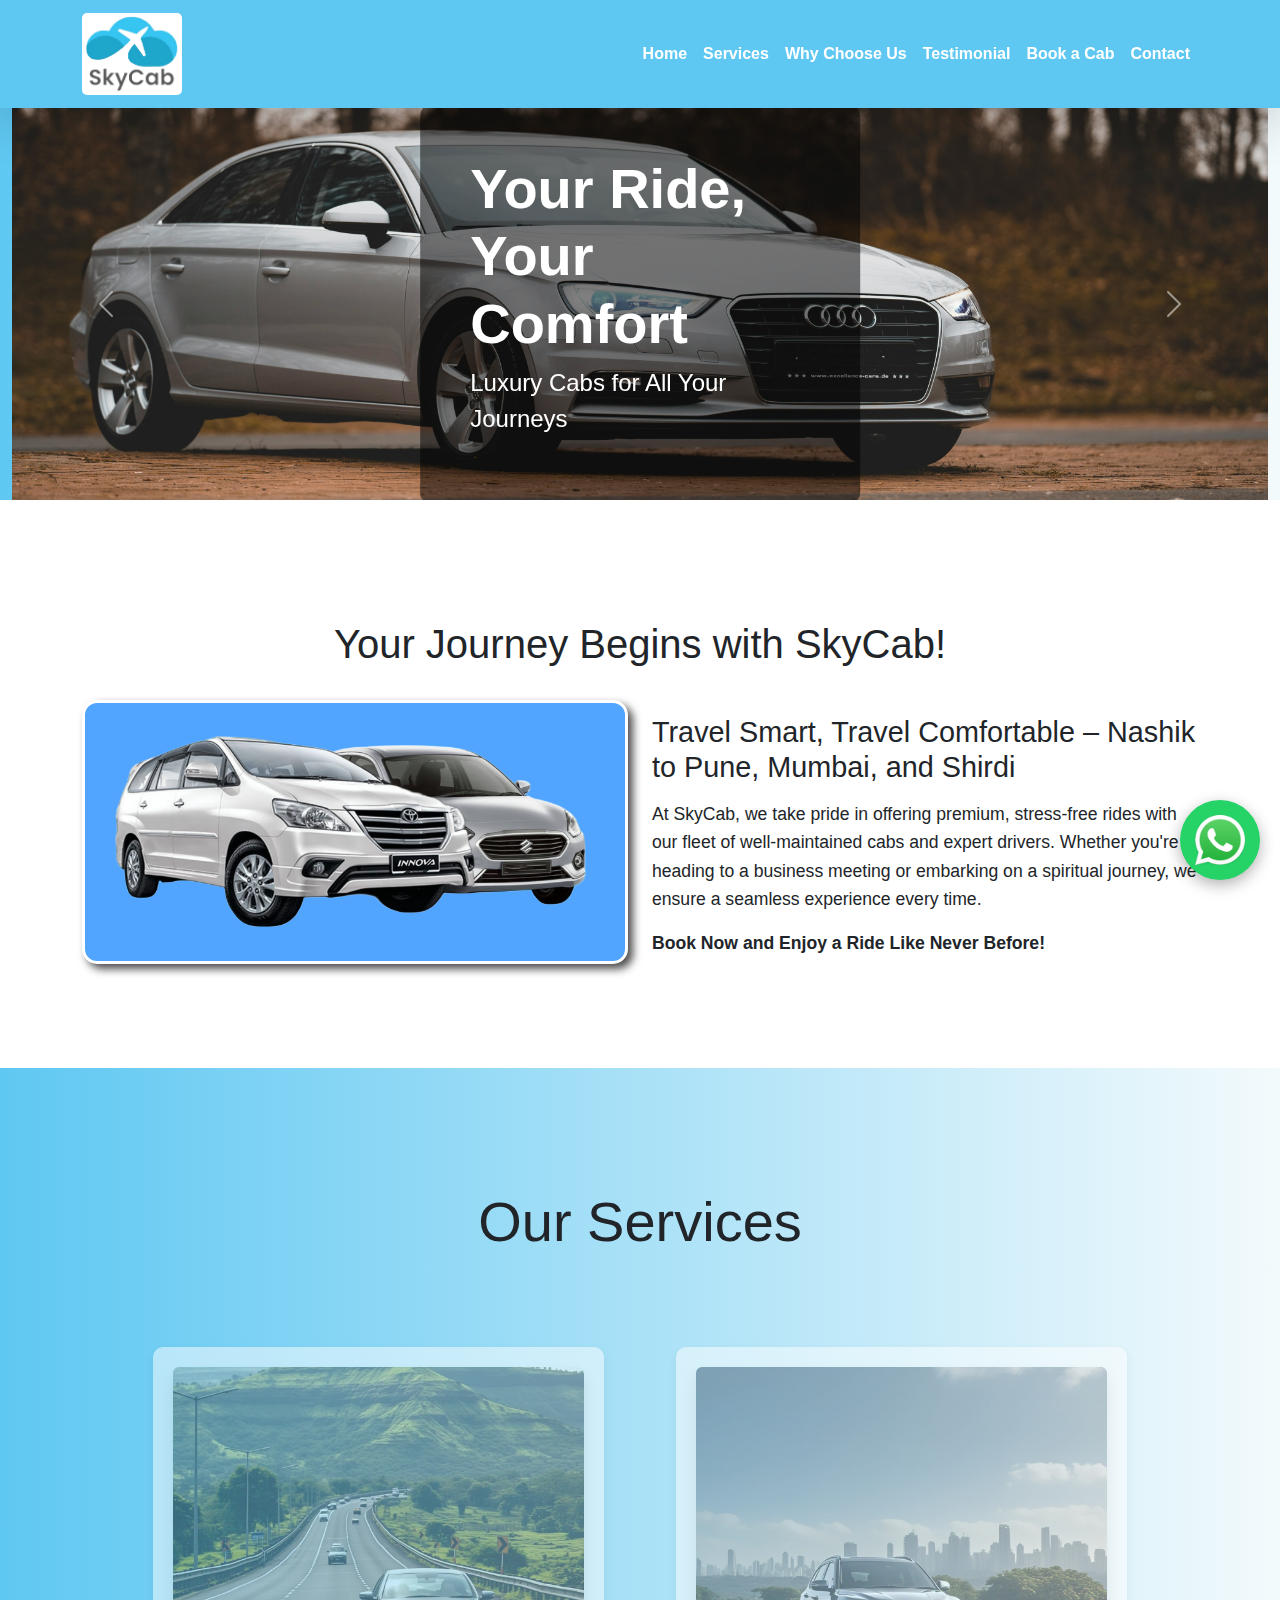
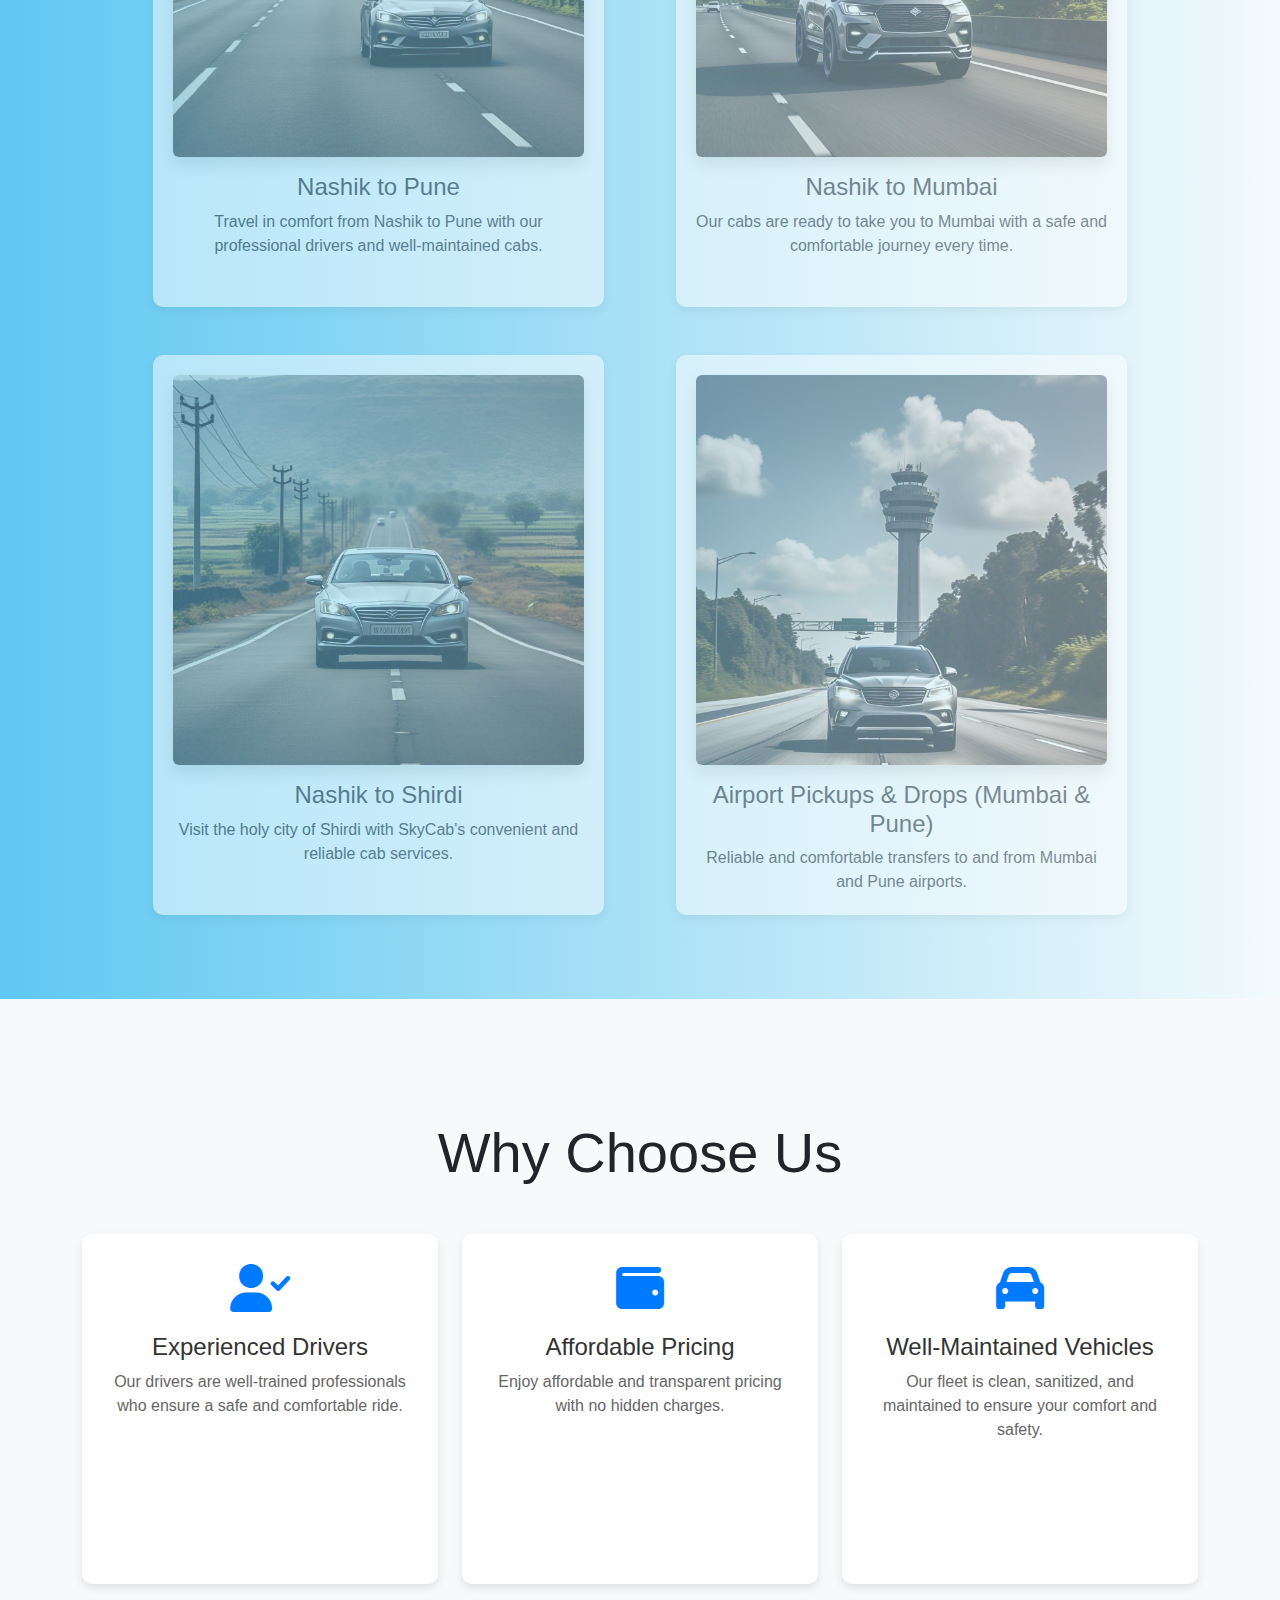
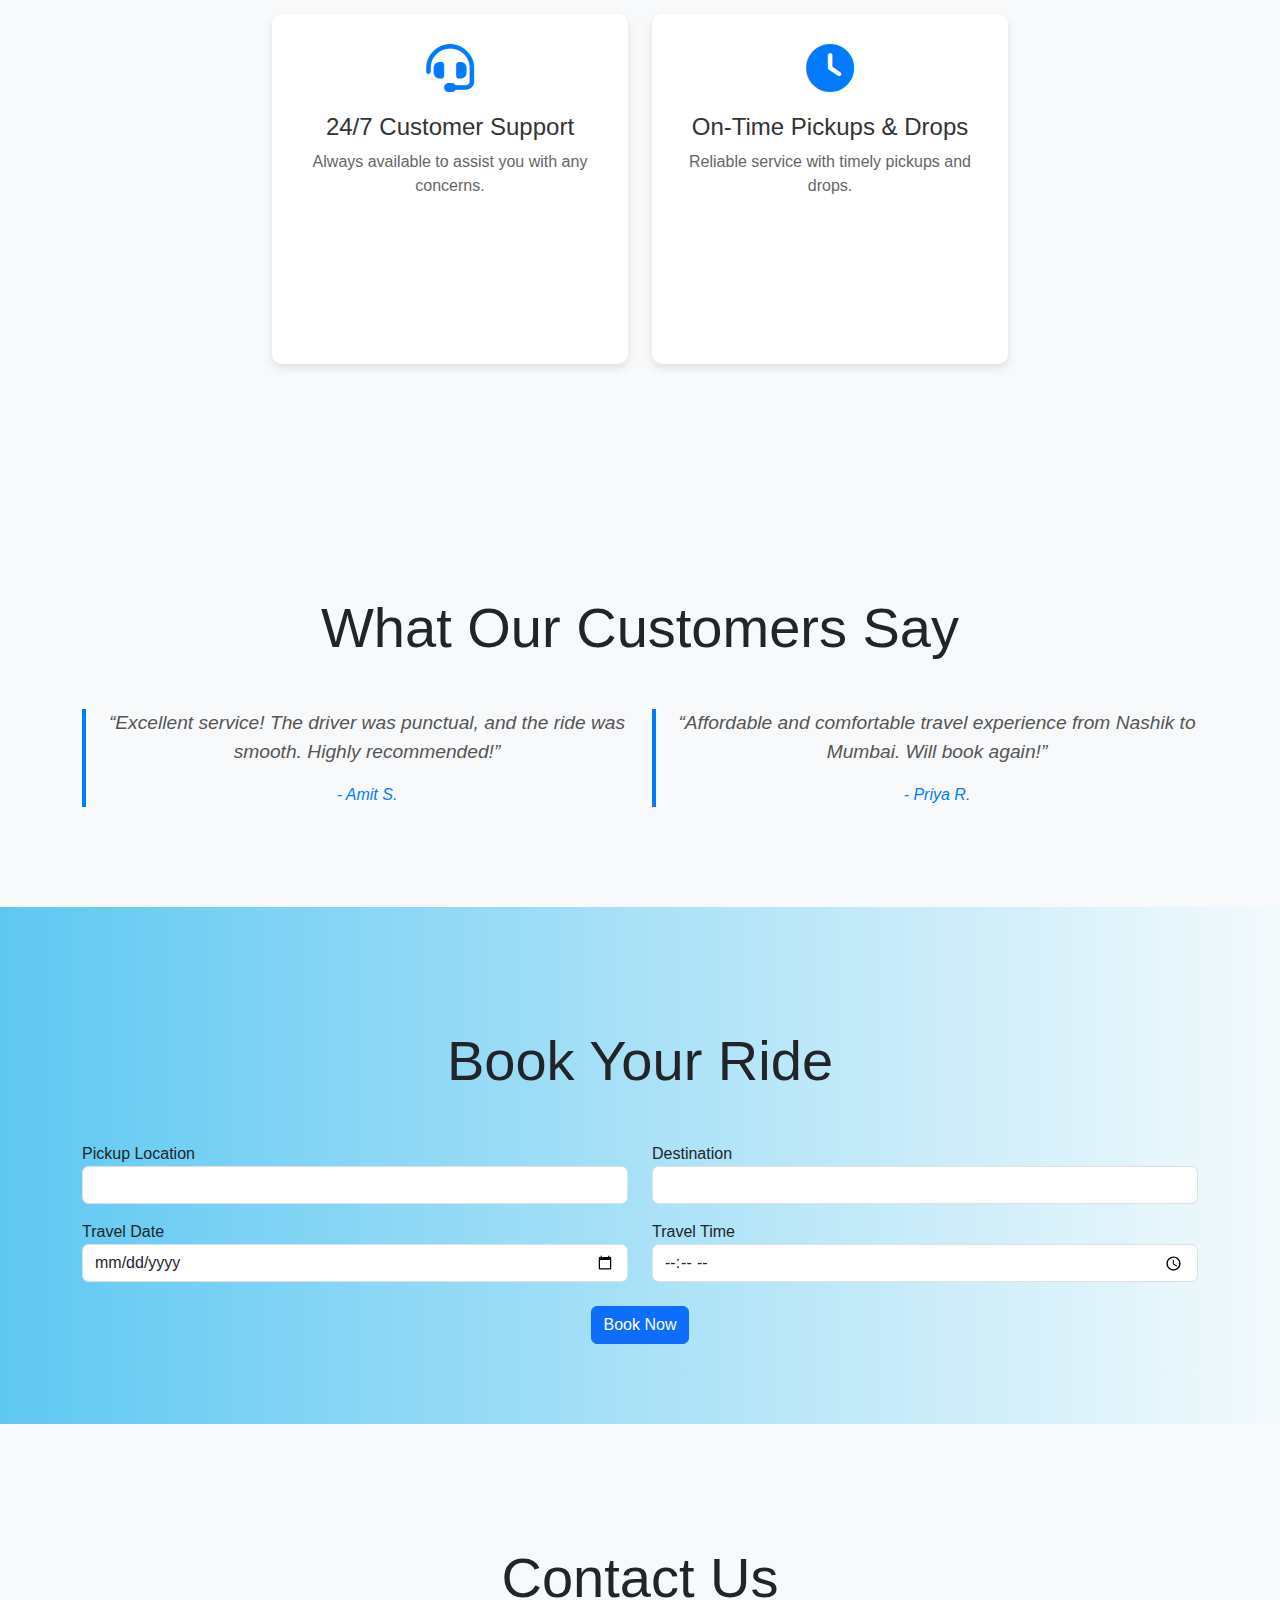
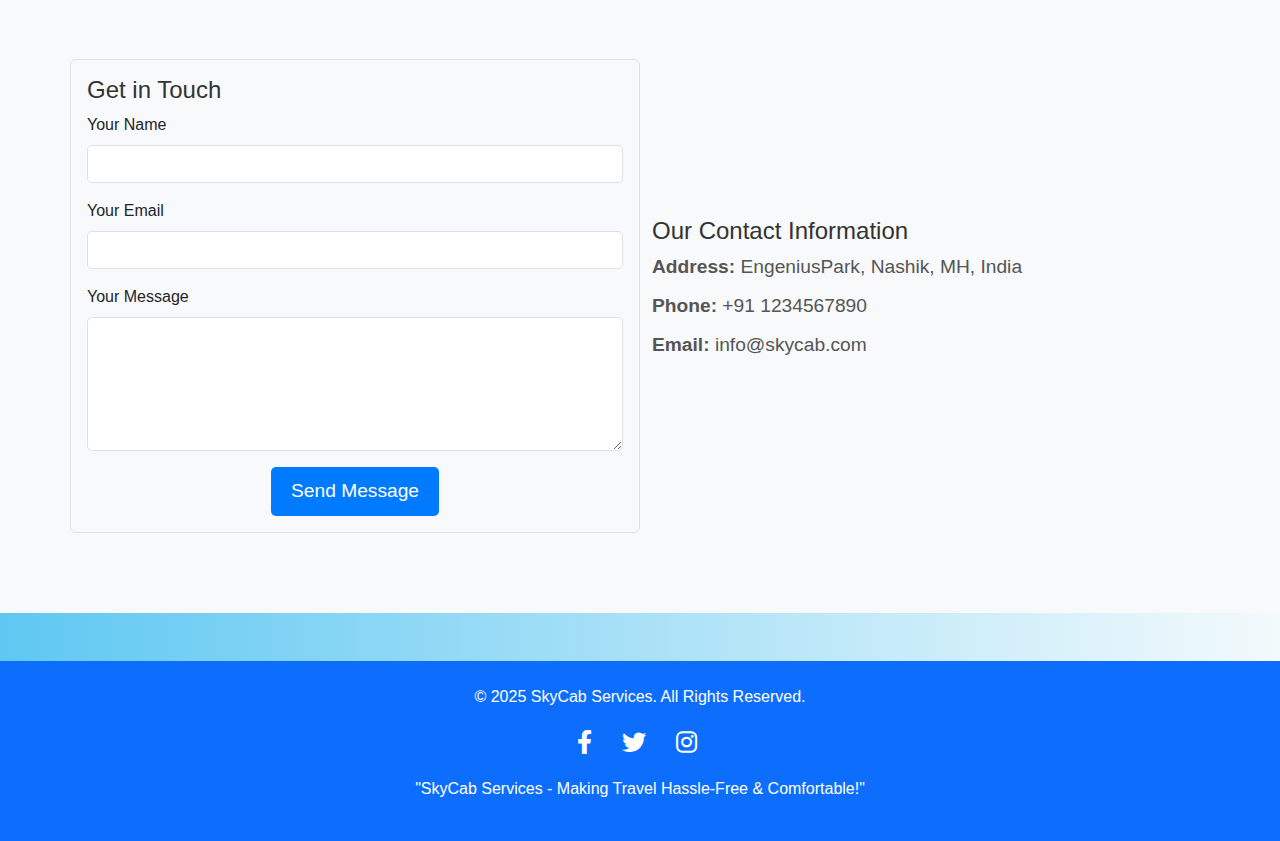
<file: index.html>
<!DOCTYPE html>
<html lang="en">
<head>
    <meta charset="UTF-8">
    <meta name="viewport" content="width=device-width, initial-scale=1.0">
    <link href="https://cdn.jsdelivr.net/npm/bootstrap@5.3.3/dist/css/bootstrap.min.css" rel="stylesheet">
    <link href="css/style.css" rel="stylesheet">
    <link href="https://cdnjs.cloudflare.com/ajax/libs/font-awesome/6.0.0-beta3/css/all.min.css" rel="stylesheet">

    <title>SkyCab</title>
</head>
<body>


    <nav class="navbar navbar-expand-lg navbar-dark sticky-top shadow-lg" id="navbar">
        <div class="container">
            <a href="/" class="navbar-brand">
                <img src="img/logo.png" alt="SkyCab Logo" class="navbar-logo">
            </a>
            <button class="navbar-toggler" type="button" data-bs-toggle="collapse" data-bs-target="#navbarNav" aria-controls="navbarNav" aria-expanded="false" aria-label="Toggle navigation">
                <span class="navbar-toggler-icon"></span>
            </button>
            <div class="collapse navbar-collapse" id="navbarNav">
                <ul class="navbar-nav ms-auto">
                    <li class="nav-item"><a href="#home" class="nav-link">Home</a></li>
                    <li class="nav-item"><a href="#services" class="nav-link">Services</a></li>
                    <li class="nav-item"><a href="#whychooseus" class="nav-link">Why Choose Us</a></li>
                    <li class="nav-item"><a href="#testmonial" class="nav-link">Testimonial</a></li>
                    <li class="nav-item"><a href="#bookacab" class="nav-link">Book a Cab</a></li>
                    <li class="nav-item"><a href="#contact" class="nav-link">Contact</a></li>
                </ul>
            </div>
        </div>
    </nav>
    

    <section id="carousel" class="container-fluid">
        <div id="carouselslider" class="carousel slide" data-bs-ride="carousel" data-bs-interval="3000">
            <div class="carousel-inner">
                <div class="carousel-item active">
                    <div class="carousel-image-container" data-bs-slide="next">
                        <img src="img/car1.jpg" class="d-block w-100" alt="Car 1">
                        <div class="carousel-caption ">
                            <div class="carousel-caption-content">
                                <h5>Your Ride, Your Comfort</h5>
                                <p>Luxury Cabs for All Your Journeys</p>
                            </div>
                        </div>
                    </div>
                </div>
                <div class="carousel-item">
                    <div class="carousel-image-container" data-bs-slide="next">
                        <img src="img/car2.jpg" class="d-block w-100" alt="Car 2">
                        <div class="carousel-caption ">
                            <div class="carousel-caption-content">
                                <h5>Explore New Destinations</h5>
                                <p>Travel in Style from Nashik to Mumbai, Pune, Shirdi</p>
                            </div>
                        </div>
                    </div>
                </div>
                <div class="carousel-item">
                    <div class="carousel-image-container" data-bs-slide="next">
                        <img src="img/car3.jpg" class="d-block w-100" alt="Car 3">
                        <div class="carousel-caption">
                            <div class="carousel-caption-content">
                                <h5>On-Time, Every Time</h5>
                                <p>Reliable Service at Your Doorstep</p>
                            </div>
                        </div>
                    </div>
                </div>
                <div class="carousel-item">
                    <div class="carousel-image-container" data-bs-slide="next">
                        <img src="img/car4.jpg" class="d-block w-100" alt="Car 4">
                        <div class="carousel-caption ">
                            <div class="carousel-caption-content">
                                <h5>Ready for Your Next Adventure?</h5>
                                <p>Book Your Cab Today and Start Exploring</p>
                            </div>
                        </div>
                    </div>
                </div>
            </div>
    
            <!-- Carousel Controls -->
            <button class="carousel-control-prev" type="button" data-bs-target="#carouselslider" data-bs-slide="prev">
                <span class="carousel-control-prev-icon" aria-hidden="true"></span>
                <span class="visually-hidden">Previous</span>
            </button>
            <button class="carousel-control-next" type="button" data-bs-target="#carouselslider" data-bs-slide="next">
                <span class="carousel-control-next-icon" aria-hidden="true"></span>
                <span class="visually-hidden">Next</span>
            </button>
        </div>
    </section>
    
    
    
    

    

    <section id="home" class="container-fluid text-dark">
        <div class="container">
            <h1 class="text-center display-4">Your Journey Begins with SkyCab!</h1>
            <div class="row d-flex justify-content-center align-items-center">
                <div class="col-lg-6 mb-4">
                    <img src="img/car.png" alt="SkyCab" class="img-fluid">
                </div>
                <div class="col-lg-6">
                    <h2>Travel Smart, Travel Comfortable – Nashik to Pune, Mumbai, and Shirdi</h2>
                    <p>At SkyCab, we take pride in offering premium, stress-free rides with our fleet of well-maintained cabs and expert drivers. Whether you're heading to a business meeting or embarking on a spiritual journey, we ensure a seamless experience every time.</p>
                    <p><strong>Book Now and Enjoy a Ride Like Never Before!</strong></p>
                </div>
            </div>
        </div>
    </section>
    
    
    <section id="services" class="container-fluid">
        <div class="container text-center">
            <h2 class="display-4 mb-5">Our Services</h2>
            <div class="row justify-content-center">
                <!-- Service Card 1 -->
                <div class="col-lg-5 col-md-5 col-sm-6 m-4">
                    <div class="service-card">
                        <img src="img/Pune.jpg" alt="Nashik to Pune" class="img-fluid rounded shadow mb-3">
                        <h4>Nashik to Pune</h4>
                        <p>Travel in comfort from Nashik to Pune with our professional drivers and well-maintained cabs.</p>
                    </div>
                </div>
                <!-- Service Card 2 -->
                <div class="col-lg-5 col-md-5 col-sm-6 m-4">
                    <div class="service-card">
                        <img src="img/Mumbai.jpg" alt="Nashik to Mumbai" class="img-fluid rounded shadow mb-3">
                        <h4>Nashik to Mumbai</h4>
                        <p>Our cabs are ready to take you to Mumbai with a safe and comfortable journey every time.</p>
                    </div>
                </div>
                <!-- Service Card 3 -->
                <div class="col-lg-5 col-md-5 col-sm-6 m-4">
                    <div class="service-card">
                        <img src="img/Shirdi.jpg" alt="Nashik to Shirdi" class="img-fluid rounded shadow mb-3">
                        <h4>Nashik to Shirdi</h4>
                        <p>Visit the holy city of Shirdi with SkyCab's convenient and reliable cab services.</p>
                    </div>
                </div>
                <!-- Service Card 4 -->
                <div class="col-lg-5 col-md-5 col-sm-6 m-4">
                    <div class="service-card">
                        <img src="img/Airport.jpg" alt="Airport PickUp" class="img-fluid rounded shadow mb-3">
                        <h4>Airport Pickups & Drops (Mumbai & Pune)</h4>
                        <p>Reliable and comfortable transfers to and from Mumbai and Pune airports.</p>
                    </div>
                </div>
            </div>
        </div>
    </section>
    
    
    

    <section id="whychooseus" class="container-fluid bg-light">
        <div class="container text-center">
            <h2 class="display-4 mb-5">Why Choose Us</h2>
            <div class="row">
                <div class="col-md-4">
                    <div class="feature-icon">
                        <i class="fas fa-user-check"></i>
                        <h4>Experienced Drivers</h4>
                        <p>Our drivers are well-trained professionals who ensure a safe and comfortable ride.</p>
                    </div>
                </div>
                <div class="col-md-4">
                    <div class="feature-icon">
                        <i class="fa fa-wallet"></i>
                        <h4>Affordable Pricing</h4>
                        <p>Enjoy affordable and transparent pricing with no hidden charges.</p>
                    </div>
                </div>
                <div class="col-md-4">
                    <div class="feature-icon">
                        <i class="fas fa-car"></i>
                        <h4>Well-Maintained Vehicles</h4>
                        <p>Our fleet is clean, sanitized, and maintained to ensure your comfort and safety.</p>
                    </div>
                </div>
            </div>

            
            <div class="row justify-content-center">
                <div class="col-md-4">
                    <div class="feature-icon">
                        <i class="fas fa-headset"></i>
                        <h4>24/7 Customer Support</h4>
                        <p>Always available to assist you with any concerns.</p>
                    </div>
                </div>
                <div class="col-md-4">
                    <div class="feature-icon">
                        <i class="fas fa-clock"></i>
                        <h4>On-Time Pickups & Drops</h4>
                        <p>Reliable service with timely pickups and drops.</p>
                    </div>
                </div>
            </div>
        </div>
    </section>
    

    <section id="testmonial" class="container-fluid bg-light">
        <div class="container text-center">
            <h2 class="display-4 mb-5">What Our Customers Say</h2>
            <div class="row">
                <div class="col-md-6">
                    <div class="testimonial">
                        <blockquote>
                            <p>“Excellent service! The driver was punctual, and the ride was smooth. Highly recommended!”</p>
                            <footer>- Amit S.</footer>
                        </blockquote>
                    </div>
                </div>
                <div class="col-md-6">
                    <div class="testimonial">
                        <blockquote>
                            <p>“Affordable and comfortable travel experience from Nashik to Mumbai. Will book again!”</p>
                            <footer>- Priya R.</footer>
                        </blockquote>
                    </div>
                </div>
            </div>
        </div>
    </section>

    <a href="https://wa.me/9594023995" target="_blank" class="whatsapp-button">
    <img src="img/whatsapp.png" alt="WhatsApp" class="img-fluid">
</a>

<section id="bookacab" class="container-fluid">
    <div class="container">
        <h2 class="display-4 text-center mb-5">Book Your Ride</h2>
        <form action="book-ride.php" method="post">
            <div class="row">
                <div class="col-md-6">
                    <label for="pickup">Pickup Location</label>
                    <input type="text" id="pickup" name="pickup" class="form-control" required>
                </div>
                <div class="col-md-6">
                    <label for="destination">Destination</label>
                    <input type="text" id="destination" name="destination" class="form-control" required>
                </div>
            </div>
            <div class="row mt-3">
                <div class="col-md-6">
                    <label for="date">Travel Date</label>
                    <input type="date" id="date" name="date" class="form-control" required>
                </div>
                <div class="col-md-6">
                    <label for="time">Travel Time</label>
                    <input type="time" id="time" name="time" class="form-control" required>
                </div>
            </div>
            <div class="text-center mt-4">
                <button type="submit" class="btn btn-primary">Book Now</button>
            </div>
        </form>
    </div>
</section>

<section id="contact" class="container-fluid bg-light">
    <div class="container">
        <h2 class="display-4 text-center mb-5">Contact Us</h2>
        <div class="row d-flex align-items-center">
            <!-- Contact Form -->
            <div class="col-md-6 p-3  border rounded">
                <h4>Get in Touch</h4>
                <form action="submit-contact.php" method="POST">
                    <div class="mb-3">
                        <label for="name" class="form-label">Your Name</label>
                        <input type="text" id="name" name="name" class="form-control" required>
                    </div>
                    <div class="mb-3">
                        <label for="email" class="form-label">Your Email</label>
                        <input type="email" id="email" name="email" class="form-control" required>
                    </div>
                    <div class="mb-3">
                        <label for="message" class="form-label">Your Message</label>
                        <textarea id="message" name="message" class="form-control" rows="5" required></textarea>
                    </div>
                    <div class="text-center">
                        <button type="submit" class="btn btn-primary">Send Message</button>
                    </div>
                </form>
            </div>
            <!-- Contact Details -->
            <div class="col-md-6">
                <h4>Our Contact Information</h4>
                <ul class="list-unstyled">
                    <li><strong>Address:</strong> EngeniusPark, Nashik, MH, India</li>
                    <li><strong>Phone:</strong> +91 1234567890</li>
                    <li><strong>Email:</strong> info@skycab.com</li>
                </ul>
            </div>
        </div>
    </div>
</section>

<footer class="bg-primary text-white py-4 mt-5">
    <div class="container text-center">
        <p>&copy; 2025 SkyCab Services. All Rights Reserved.</p>
        <div class="social-icons">
            <a href="#" class="text-white me-3"><i class="fab fa-facebook-f"></i></a>
            <a href="#" class="text-white me-3"><i class="fab fa-twitter"></i></a>
            <a href="#" class="text-white me-3"><i class="fab fa-instagram"></i></a>
        </div>
        <p class="mt-3">"SkyCab Services - Making Travel Hassle-Free & Comfortable!"</p>
    </div>
</footer>

    <script src="https://cdn.jsdelivr.net/npm/@popperjs/core@2.11.6/dist/umd/popper.min.js"></script>
    <script src="https://cdn.jsdelivr.net/npm/bootstrap@5.3.3/dist/js/bootstrap.min.js"></script>
        
</body>
</html>
</file>
<file: css/style.css>
body {
    background: linear-gradient(to right, rgb(95, 200, 242), rgb(243, 250, 252));
    font-family: 'Arial', sans-serif;
}

.navbar {
    background: rgb(95, 200, 242);
    transition: background-color 0.3s ease-in-out, box-shadow 0.3s ease-in-out;
}

.navbar img.navbar-logo {
    width: 100px; /* Adjust logo size */
    transition: width 0.3s ease-in-out;
    border-radius: 5px;
    background: white;
}

.navbar-nav .nav-link {
    color: white;
    font-weight: 600;
    transition: all 0.3s ease;
    position: relative;
}

.navbar-nav .nav-link:hover {
    color: #ffed00; /* Highlight color on hover */
    transform: scale(1.1);
}

.navbar-nav .nav-link:hover::after {
    content: '';
    position: absolute;
    width: 100%;
    height: 2px;
    background-color: #ffed00;
    bottom: 0;
    left: 0;
    transform: scaleX(0);
    transition: transform 0.3s ease;
}

.navbar-nav .nav-link:hover::after {
    transform: scaleX(1); /* Underline effect on hover */
}

.navbar.sticky-top {
    position: sticky;
    top: 0;
    z-index: 10;
    transition: background-color 0.3s ease-in-out;
}

.navbar-toggler-icon {
    background-color: rgb(0, 156, 246);
}

/* Navbar collapse for mobile */
.navbar-nav {
    text-align: center;
}

/* Change logo size when screen is smaller */
@media (max-width: 576px) {
    .navbar-logo {
        width: 80px; /* Smaller logo for small screens */
    }

    .navbar-nav {
        font-size: 1rem; /* Smaller font size for small screens */
    }
}

.carousel-image-container {
    position: relative;
}

.carousel-caption {
    position: absolute;
    top: 50%;
    left: 50%; /* Keeps the text towards the right side of the image */
    transform: translateY(-50%) translateX(-50%); /* Vertically centers the text */
    animation: fadeIn 1s ease-out forwards;
    color: white;
    background-color: rgba(0, 0, 0, 0.5);
    padding: 50px;
    border-radius: 10px;
    text-align: left; /* Align text to the left within the box */
    max-width: fit-content;
    max-height: fit-content;
}

@keyframes fadeIn {
    0% {
        opacity: 0;
        transform: translateY(5px);
    }
    100% {
        opacity: 1;
        transform: translateY(50);
    }
}

.carousel-caption-content {
    display: flex;
    flex-direction: column;
    justify-content: center;
}

.carousel-caption h5 {
    font-size: 3.5rem;
    font-weight: bold;
}

.carousel-caption p {
    font-size: 1.5rem;
}

.carousel-image-container img {
    width: 100%;
    height: auto;
}

@media (max-width: 1200px) {
    .carousel-caption {
        max-width: 50%; /* Reduce max-width for larger screens (but not small screens) */
        right: 5%; /* Adjust right for larger screens */
    }

    .carousel-caption h5 {
        font-size: 1.8rem; /* Slightly smaller font for medium screens */
    }

    .carousel-caption p {
        font-size: 1.1rem; /* Adjust subtitle font for medium screens */
    }
}

/* Adjust for tablets and below (screen width 768px or smaller) */
@media (max-width: 768px) {
    .carousel-caption {
        max-width: 60%; /* Even smaller max-width for medium-sized devices */
        right: 3%; /* Adjust right for better alignment */
    }

    .carousel-caption h5 {
        font-size: 1.6rem; /* Adjust font size for tablets */
    }

    .carousel-caption p {
        font-size: 1rem; /* Adjust subtitle font size for tablets */
    }
}

/* For mobile screens (screen width 576px or smaller) */
@media (max-width: 576px) {
    .carousel-caption {
        max-width: 80%; /* Even smaller max-width for smaller screens */
        right: 3%;
        padding: 15px; /* Adjust padding for mobile */
    }

    .carousel-caption h5 {
        font-size: 1.1rem; /* Adjust font size for smaller mobile screens */
    }

    .carousel-caption p {
        font-size: 0.7rem; /* Adjust subtitle font size for mobile screens */
    }
}

/* Styles for the home section */
#home {
    padding-top: 120px;
    padding-bottom: 5rem;
    background-color: #ffffff;
}

#home h1 {
    font-size: 2.5rem;
    margin-bottom: 2rem;
}

#home .col-lg-6 .img-fluid {
    border: 3px solid #fff;
    border-radius: 15px;
    background: #51a5ff;
    box-shadow: 5px 5px 8px rgba(0, 0, 0, 0.7);
}

#home h2 {
    font-size: 1.8rem;
    margin-bottom: 1rem;
}

#home p {
    font-size: 1.1rem;
    line-height: 1.6;
}


@keyframes float {
    0% { transform: translateY(0); }
    50% { transform: translateY(20px); }
    100% { transform: translateY(0); }
}

#home {
    animation: float 5s ease-in-out infinite;
}


/* Responsive adjustments */
@media (max-width: 768px) {
    #home h1 {
        font-size: 2rem; /* Smaller heading for smaller screens */
    }

    #home h2 {
        font-size: 1.6rem; /* Adjust subheading size for smaller screens */
    }

    #home p {
        font-size: 1rem; /* Adjust paragraph font size */
    }
}

@media (max-width: 576px) {
    #home h1 {
        font-size: 1.8rem; /* Smaller heading for mobile */
    }

    #home h2 {
        font-size: 1.4rem; /* Adjust subheading size */
    }

    #home p {
        font-size: 0.95rem; /* Adjust paragraph font size */
    }
}

#services {
    padding-top: 120px;
    padding-bottom: 5rem;
}

/* Service Cards Style */
.service-card {
    background-color: #fff;
    padding: 20px;
    border-radius: 10px;
    box-shadow: 0 4px 8px rgba(0, 0, 0, 0.1);
    text-align: center;
    height: fit-content;
    opacity: 0.5;
    transform: translateY(20px); /* Slide from bottom */
    transition: transform 0.4s ease, opacity 0.6s ease; /* Smooth transition */
}


.service-card:hover {
    background: linear-gradient(45deg, #ffed00, #ffedcf); /* Add a gradient on hover */
    box-shadow: 10px 15px 20px rgba(0, 0, 0, 0.7);
    transform: translateY(-10px); /* Subtle lift effect */
}

/* Animation Keyframes */
@keyframes fadeInUp {
    0% {
        opacity: 0.5;
        transform: translateY(20px);
    }
    100% {
        opacity: 1;
        transform: translateY(0);
    }
}

/* Add animation on scroll for each service card */
.service-card.in-view {
    animation: fadeInUp 1s ease-out forwards;
    animation-delay: 0.2s; /* Add a delay to the animation */
}

/* Optional: Delays for individual cards to stagger the effect */
.service-card:nth-child(1) {
    animation-delay: 0.2s;
}
.service-card:nth-child(2) {
    animation-delay: 0.4s;
}
.service-card:nth-child(3) {
    animation-delay: 0.6s;
}
.service-card:nth-child(4) {
    animation-delay: 0.8s;
}

/* Trigger the animation when the section is hovered */
#services:hover .service-card {
    opacity: 1;
    transform: translateY(0);
    animation: fadeInUp 2s ease-out forwards;
}

@media (max-width: 1400px) {
    .service-card {
        height: 560px;
    }
}
@media (max-width: 768px) {
    .service-card {
        height: 420px;
    }
}
@media (max-width: 576px) {
    .service-card {
        height: 590px;
    }
}

#whychooseus {
    padding-top: 120px;
    padding-bottom: 5rem;
    background-image: url('../img/whychooseus.jpg');
    background-attachment: fixed; /* Parallax effect */
    background-size: cover;
    background-position: center;
    
}


.feature-icon {
    background-color: #fff;
    padding: 30px;
    border-radius: 10px;
    box-shadow: 0 4px 8px rgba(0, 0, 0, 0.1);
    margin-bottom: 30px;
    text-align: center;
}

.feature-icon i {
    font-size: 3rem;
    color: #007bff;
}

.feature-icon h4 {
    font-size: 1.5rem;
    margin-top: 20px;
    color: #333;
}

.feature-icon p {
    font-size: 1rem;
    color: #666;
}

@media (max-width: 1400px) {
    .feature-icon {
        height: 350px;
    }
}
@media (max-width: 768px) {
    .feature-icon {
        height: 250px;
    }
}
@media (max-width: 576px) {
    .feature-icon {
        height: 210px;
    }
}

#testmonial {
    padding-top: 120px;
    padding-bottom: 5rem;
}

.testimonial blockquote {
    font-size: 1.2rem;
    font-style: italic;
    color: #555;
    border-left: 4px solid #007bff;
    padding-left: 20px;
    margin-bottom: 20px;
}

.testimonial footer {
    font-size: 1rem;
    color: #007bff;
    margin-top: 10px;
}

.whatsapp-button {
    position: fixed;
    bottom: 20px;
    right: 20px;
    z-index: 100;
    background-color: #25d366;
    border-radius: 50%;
    padding: 15px;
    box-shadow: 0 5px 15px rgba(0, 0, 0, 0.3);
    animation: pulse 1.5s infinite;
}
@keyframes pulse {
    0% {
        transform: scale(1);
    }
    50% {
        transform: scale(1.1);
    }
    100% {
        transform: scale(1);
    }
}

.whatsapp-button img {
    width: 50px;
    height: 50px;
}

#bookacab {
    padding-top: 120px;
    padding-bottom: 5rem;
}

#contact {
    padding-top: 120px;
    padding-bottom: 5rem;
    background-color: #f9f9f9;
}

#contact h4 {
    font-size: 1.5rem;
    color: #333;
}

#contact ul {
    list-style-type: none;
    padding: 0;
}

#contact ul li {
    font-size: 1.2rem;
    color: #555;
    margin-bottom: 10px;
}

#contact form .form-control {
    border-radius: 5px;
}

#contact form button {
    background-color: #007bff;
    color: white;
    border: none;
    padding: 10px 20px;
    border-radius: 5px;
    font-size: 1.2rem;
    cursor: pointer;
    transition: all 0.3s ease;
}

#contact form button:hover {
    background-color: #0056b3;
    box-shadow: 0 4px 10px rgba(0, 0, 0, 0.2);
    transform: translateY(-2px);
}

footer p {
    font-size: 1rem;
}

footer .social-icons a {
    color: white;
    font-size: 1.5rem;
    transition: color 0.3s;
}

footer .social-icons a:hover {
    color: #ffed00 !important; /* Highlight color on hover */
}

footer .social-icons {
    margin-bottom: 15px;
}

footer .social-icons a {
    margin: 0 10px;
}

/* Smaller footer text for mobile screens */
@media (max-width: 576px) {
    footer p {
        font-size: 0.9rem; /* Adjust font size for mobile */
    }
}
</file>
